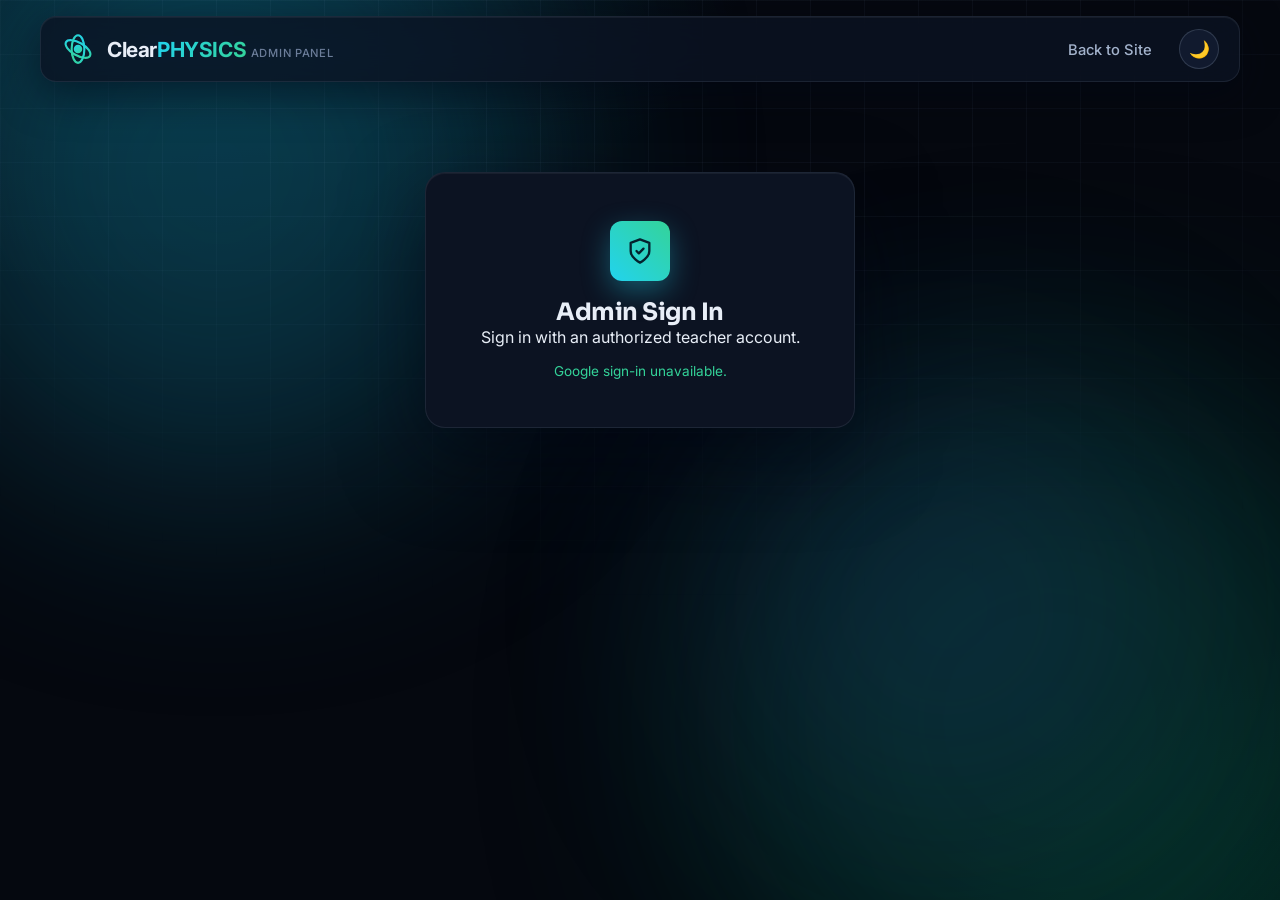
<file: admin.html>
<!DOCTYPE html>
<html lang="en">
<head>
    <meta charset="UTF-8">
    <meta name="viewport" content="width=device-width, initial-scale=1.0">
    <title>Admin Dashboard | ClearPHYSICS</title>
    <link rel="icon" href="data:image/svg+xml,%3Csvg xmlns='http://www.w3.org/2000/svg' viewBox='0 0 32 32'%3E%3Cdefs%3E%3ClinearGradient id='g' x1='0' y1='0' x2='1' y2='1'%3E%3Cstop offset='0' stop-color='%2322d3ee'/%3E%3Cstop offset='1' stop-color='%2334d399'/%3E%3C/linearGradient%3E%3C/defs%3E%3Ccircle cx='16' cy='16' r='4' fill='url(%23g)'/%3E%3Cellipse cx='16' cy='16' rx='13' ry='6' fill='none' stroke='url(%23g)' stroke-width='2' transform='rotate(30 16 16)'/%3E%3Cellipse cx='16' cy='16' rx='13' ry='6' fill='none' stroke='url(%23g)' stroke-width='2' transform='rotate(90 16 16)'/%3E%3C/svg%3E">
    <link rel="preconnect" href="https://fonts.googleapis.com">
    <link rel="preconnect" href="https://fonts.gstatic.com" crossorigin>
    <link href="https://fonts.googleapis.com/css2?family=Inter:wght@300;400;500;600&family=Sora:wght@500;600;700;800&display=swap" rel="stylesheet">
    <script src="https://accounts.google.com/gsi/client" async defer></script>
    <link rel="stylesheet" href="styles.css">
</head>
<body>

    <div class="graphic-shape shape-1"></div>
    <div class="graphic-shape shape-2"></div>
    <div class="graphic-shape shape-3"></div>
    <div class="bg-grid"></div>

    <nav id="site-nav">
        <div class="logo">
            <svg class="logo-mark" viewBox="0 0 32 32" aria-hidden="true">
                <defs>
                    <linearGradient id="logo-g" x1="0" y1="0" x2="1" y2="1">
                        <stop offset="0" stop-color="#22d3ee"/>
                        <stop offset="1" stop-color="#34d399"/>
                    </linearGradient>
                </defs>
                <circle cx="16" cy="16" r="4" fill="url(#logo-g)"/>
                <ellipse cx="16" cy="16" rx="13" ry="6" fill="none" stroke="url(#logo-g)" stroke-width="2" transform="rotate(30 16 16)"/>
                <ellipse cx="16" cy="16" rx="13" ry="6" fill="none" stroke="url(#logo-g)" stroke-width="2" transform="rotate(90 16 16)"/>
            </svg>
            <span>Clear<span>PHYSICS</span> <em class="logo-teacher">Admin Panel</em></span>
        </div>
        <ul class="nav-links">
            <li><a href="index.html">Back to Site</a></li>
            <li><a href="#" id="admin-signout-link" style="display:none;">Sign Out</a></li>
            <li><button id="theme-toggle" class="theme-toggle" title="Toggle Dark/Light Mode" aria-label="Toggle dark or light mode">🌙</button></li>
        </ul>
    </nav>

    <!-- Sign-in gate -->
    <div class="admin-login-gate" id="admin-login-gate">
        <div class="modal-icon" aria-hidden="true">
            <svg viewBox="0 0 24 24" fill="none" stroke="currentColor" stroke-width="2" stroke-linecap="round" stroke-linejoin="round"><path d="M12 22s8-4 8-10V5l-8-3-8 3v7c0 6 8 10 8 10z"/><path d="M9 12l2 2 4-4"/></svg>
        </div>
        <h2>Admin Sign In</h2>
        <p>Sign in with an authorized teacher account.</p>
        <div class="google-signin-slot" id="admin-google-signin-slot" style="display:flex; justify-content:center; margin-bottom:8px;"></div>
        <div class="modal-status" id="admin-login-status"></div>
    </div>

    <!-- Dashboard (hidden until signed in as an admin) -->
    <div class="admin-shell" id="admin-shell" style="display:none;">

        <div class="admin-layout">

            <!-- Sidebar navigation -->
            <aside class="admin-sidebar">
                <div class="admin-sidebar-head">Manage</div>
                <nav class="admin-tabs" aria-label="Admin sections">
                    <button class="admin-tab-btn active" data-tab="payments">
                        <svg viewBox="0 0 24 24" fill="none" stroke="currentColor" stroke-width="2" stroke-linecap="round" stroke-linejoin="round"><rect x="2" y="5" width="20" height="14" rx="2"/><line x1="2" y1="10" x2="22" y2="10"/></svg>
                        Payments
                    </button>
                    <button class="admin-tab-btn" data-tab="courses">
                        <svg viewBox="0 0 24 24" fill="none" stroke="currentColor" stroke-width="2" stroke-linecap="round" stroke-linejoin="round"><path d="M4 19.5A2.5 2.5 0 0 1 6.5 17H20"/><path d="M6.5 2H20v20H6.5A2.5 2.5 0 0 1 4 19.5v-15A2.5 2.5 0 0 1 6.5 2z"/></svg>
                        Courses
                    </button>
                    <button class="admin-tab-btn" data-tab="months">
                        <svg viewBox="0 0 24 24" fill="none" stroke="currentColor" stroke-width="2" stroke-linecap="round" stroke-linejoin="round"><rect x="3" y="4" width="18" height="18" rx="2"/><line x1="16" y1="2" x2="16" y2="6"/><line x1="8" y1="2" x2="8" y2="6"/><line x1="3" y1="10" x2="21" y2="10"/></svg>
                        Months
                    </button>
                    <button class="admin-tab-btn" data-tab="content">
                        <svg viewBox="0 0 24 24" fill="none" stroke="currentColor" stroke-width="2" stroke-linecap="round" stroke-linejoin="round"><polygon points="23 7 16 12 23 17 23 7"/><rect x="1" y="5" width="15" height="14" rx="2" ry="2"/></svg>
                        Content
                    </button>
                    <button class="admin-tab-btn" data-tab="students">
                        <svg viewBox="0 0 24 24" fill="none" stroke="currentColor" stroke-width="2" stroke-linecap="round" stroke-linejoin="round"><path d="M17 21v-2a4 4 0 0 0-4-4H5a4 4 0 0 0-4 4v2"/><circle cx="9" cy="7" r="4"/><path d="M23 21v-2a4 4 0 0 0-3-3.87"/><path d="M16 3.13a4 4 0 0 1 0 7.75"/></svg>
                        Students
                    </button>
                </nav>
            </aside>

            <!-- Main content -->
            <div class="admin-content">

                <!-- Overview stats -->
                <div class="admin-stats">
                    <div class="admin-stat-card">
                        <span class="admin-stat-value" id="admin-stat-pending">—</span>
                        <span class="admin-stat-label">Pending Approvals</span>
                    </div>
                    <div class="admin-stat-card">
                        <span class="admin-stat-value" id="admin-stat-payments">—</span>
                        <span class="admin-stat-label">Payments on File</span>
                    </div>
                    <div class="admin-stat-card">
                        <span class="admin-stat-value" id="admin-stat-courses">—</span>
                        <span class="admin-stat-label">Live Courses</span>
                    </div>
                    <div class="admin-stat-card">
                        <span class="admin-stat-value" id="admin-stat-students">—</span>
                        <span class="admin-stat-label">Registered Students</span>
                    </div>
                </div>

                <!-- Payments -->
                <section class="admin-panel active" id="panel-payments">
                    <div class="admin-card">
                        <h3>Payment Slips</h3>
                        <div class="admin-form-row">
                            <select id="payments-filter">
                                <option value="pending">Pending</option>
                                <option value="accepted">Accepted</option>
                                <option value="rejected">Rejected</option>
                                <option value="">All</option>
                            </select>
                        </div>
                        <div class="admin-table-wrap">
                            <table class="admin-table" id="payments-table">
                                <thead><tr><th>Student</th><th>Course</th><th>Month</th><th>Slip</th><th>Status</th><th>Submitted</th><th>Actions</th></tr></thead>
                                <tbody></tbody>
                            </table>
                        </div>
                    </div>
                </section>

                <!-- Courses -->
                <section class="admin-panel" id="panel-courses">
                    <div class="admin-card">
                        <h3>Add a Course</h3>
                        <div class="admin-form-row">
                            <input type="text" id="course-name" placeholder="Course name (e.g. 2027 AL)">
                            <input type="text" id="course-desc" placeholder="Short description (optional)">
                            <input type="number" id="course-order" placeholder="Display order (e.g. 1)">
                        </div>
                        <div class="admin-form-row">
                            <input type="file" id="course-tile-image" accept="image/*">
                            <button class="btn" id="course-add-btn">Add Course</button>
                        </div>
                        <div class="modal-status" id="course-status"></div>
                    </div>
                    <div class="admin-card">
                        <h3>Existing Courses</h3>
                        <div class="admin-table-wrap">
                            <table class="admin-table" id="courses-table">
                                <thead><tr><th>Name</th><th>Order</th><th>Status</th><th>Actions</th></tr></thead>
                                <tbody></tbody>
                            </table>
                        </div>
                    </div>
                </section>

                <!-- Months -->
                <section class="admin-panel" id="panel-months">
                    <div class="admin-card">
                        <h3>Add a Month</h3>
                        <div class="admin-form-row">
                            <select id="month-course-select"></select>
                            <input type="text" id="month-name" placeholder="Month name (e.g. April)">
                            <input type="number" id="month-price" placeholder="Price (Rs.)">
                            <input type="number" id="month-order" placeholder="Display order">
                        </div>
                        <div class="admin-form-row">
                            <input type="text" id="month-desc" placeholder="Short description (optional)">
                            <button class="btn" id="month-add-btn">Add Month</button>
                        </div>
                        <div class="modal-status" id="month-status"></div>
                    </div>
                    <div class="admin-card">
                        <h3>Existing Months</h3>
                        <div class="admin-form-row">
                            <select id="months-list-course-select"></select>
                        </div>
                        <div class="admin-table-wrap">
                            <table class="admin-table" id="months-table">
                                <thead><tr><th>Name</th><th>Price</th><th>Order</th><th>Status</th><th>Actions</th></tr></thead>
                                <tbody></tbody>
                            </table>
                        </div>
                    </div>
                </section>

                <!-- Content -->
                <section class="admin-panel" id="panel-content">
                    <div class="admin-card">
                        <h3>Add Content</h3>
                        <div class="admin-form-row">
                            <select id="content-course-select"></select>
                            <select id="content-month-select"></select>
                            <select id="content-type-select">
                                <option value="live">Live Class Link</option>
                                <option value="recording">Recording Link</option>
                                <option value="pdf">PDF (upload or link)</option>
                            </select>
                        </div>
                        <div class="admin-form-row">
                            <input type="text" id="content-title" placeholder="Title (e.g. Lesson 1 - Units & Measurement)">
                            <input type="text" id="content-meta" placeholder="Extra info shown on the card (e.g. date, duration) — optional">
                        </div>
                        <div class="admin-form-row">
                            <input type="text" id="content-url" placeholder="URL (Zoom link / YouTube link / Drive PDF link)">
                            <input type="file" id="content-pdf-file" accept="application/pdf">
                        </div>
                        <div class="admin-form-row">
                            <button class="btn" id="content-add-btn">Add Content</button>
                        </div>
                        <p style="font-size:0.8rem; color:var(--text-3);">For a PDF you can either paste a link, or choose a file to upload — uploading fills the URL field automatically.</p>
                        <div class="modal-status" id="content-status"></div>
                    </div>
                    <div class="admin-card">
                        <h3>Existing Content</h3>
                        <div class="admin-form-row">
                            <select id="content-list-course-select"></select>
                            <select id="content-list-month-select"></select>
                        </div>
                        <div class="admin-table-wrap">
                            <table class="admin-table" id="content-table">
                                <thead><tr><th>Type</th><th>Title</th><th>Info</th><th>Link</th><th>Actions</th></tr></thead>
                                <tbody></tbody>
                            </table>
                        </div>
                    </div>
                </section>

                <!-- Students -->
                <section class="admin-panel" id="panel-students">
                    <div class="admin-card">
                        <h3>Students</h3>
                        <div class="admin-table-wrap">
                            <table class="admin-table" id="students-table">
                                <thead><tr><th>Name</th><th>Email</th><th>WhatsApp</th><th>School</th><th>Batch</th><th>Status</th><th>Actions</th></tr></thead>
                                <tbody></tbody>
                            </table>
                        </div>
                    </div>
                </section>

            </div>
        </div>

    </div>

    <script src="admin.js"></script>
</body>
</html>
</file>
<file: styles.css>
/* =========================================================
   ClearPHYSICS — Professional LMS Design System
   "Midnight Observatory" dark theme (default) + clean light theme
   ========================================================= */

/* ---------------------------------------------------------
   1. DESIGN TOKENS
   --------------------------------------------------------- */
:root {
    /* Surfaces (layered elevation) */
    --bg: #05080f;
    --surface-1: #0c1322;
    --surface-2: #111a2e;
    --surface-3: #182338;
    --surface-hover: #1a2740;

    /* Text hierarchy */
    --text-1: #e8eef7;
    --text-2: #a3b3cc;
    --text-3: #6b7d99;

    /* Brand accents — physics "quantum ocean" */
    --accent: #22d3ee;          /* cyan   */
    --accent-2: #34d399;        /* emerald */
    --accent-soft: rgba(34, 211, 238, 0.12);
    --accent-2-soft: rgba(52, 211, 153, 0.12);

    /* Semantic */
    --success: #34d399;
    --warning: #fbbf24;
    --danger: #fb7185;
    --info: #60a5fa;

    /* Borders */
    --border: rgba(148, 163, 184, 0.13);
    --border-strong: rgba(148, 163, 184, 0.24);

    /* Overlays */
    --scrim: rgba(3, 6, 12, 0.72);
    --shadow-color: rgba(2, 8, 20, 0.55);

    /* Gradients */
    --grad-primary: linear-gradient(45deg, var(--accent), var(--accent-2));
    --grad-text: linear-gradient(120deg, var(--accent) 0%, var(--accent-2) 100%);

    /* Typography */
    --font-display: 'Sora', 'Inter', sans-serif;
    --font-body: 'Inter', sans-serif;
    --font-mono: 'JetBrains Mono', 'SF Mono', Consolas, monospace;

    /* Motion */
    --ease: cubic-bezier(0.22, 1, 0.36, 1);
    --dur: 0.28s;

    /* Radii */
    --r-sm: 8px;
    --r-md: 12px;
    --r-lg: 16px;
    --r-xl: 20px;
    --r-pill: 100px;

    /* Ambient blobs */
    --shape-1: #0e7490;
    --shape-2: #065f46;
    --shape-3: #1e3a8a;
    --grid-line: rgba(148, 180, 232, 0.05);
    --particle-color: rgba(125, 211, 252, 0.45);
}

body[data-theme="light"] {
    --bg: #f2f6fb;
    --surface-1: #ffffff;
    --surface-2: #f6f9fd;
    --surface-3: #edf2f9;
    --surface-hover: #e6f0fa;

    --text-1: #0f2438;
    --text-2: #4a5c76;
    --text-3: #8a99b0;

    --accent: #0891b2;
    --accent-2: #059669;
    --accent-soft: rgba(8, 145, 178, 0.1);
    --accent-2-soft: rgba(5, 150, 105, 0.1);

    --success: #059669;
    --warning: #b45309;
    --danger: #dc2626;
    --info: #2563eb;

    --border: rgba(15, 36, 56, 0.1);
    --border-strong: rgba(15, 36, 56, 0.18);

    --scrim: rgba(15, 28, 46, 0.45);
    --shadow-color: rgba(15, 36, 56, 0.14);

    --shape-1: #67d5f5;
    --shape-2: #6ee7b7;
    --shape-3: #a5b4fc;
    --grid-line: rgba(15, 36, 56, 0.05);
    --particle-color: rgba(8, 145, 178, 0.28);
}

/* ---------------------------------------------------------
   2. BASE
   --------------------------------------------------------- */
* { margin: 0; padding: 0; box-sizing: border-box; font-family: var(--font-body); }

html { scroll-behavior: smooth; }

body {
    background: var(--bg);
    background-image:
        radial-gradient(1100px 700px at 12% -10%, rgba(14, 116, 144, 0.28), transparent 55%),
        radial-gradient(900px 640px at 108% 108%, rgba(6, 95, 70, 0.24), transparent 52%);
    background-attachment: fixed;
    color: var(--text-1);
    min-height: 100vh;
    min-height: 100dvh;
    display: flex;
    flex-direction: column;
    align-items: center;
    overflow-x: hidden;
    transition: background 0.4s ease, color 0.4s ease;
    -webkit-font-smoothing: antialiased;
    text-rendering: optimizeLegibility;
}

::selection { background: var(--accent); color: #04222e; }

:focus-visible {
    outline: 2px solid var(--accent);
    outline-offset: 2px;
    border-radius: 4px;
}

::-webkit-scrollbar { width: 10px; height: 10px; }
::-webkit-scrollbar-track { background: var(--bg); }
::-webkit-scrollbar-thumb {
    background: linear-gradient(180deg, var(--accent), var(--accent-2));
    border-radius: 8px;
    border: 2px solid var(--bg);
}

/* ---------------------------------------------------------
   3. AMBIENT BACKGROUND
   --------------------------------------------------------- */
.bg-grid {
    position: fixed; inset: 0; z-index: -3; pointer-events: none;
    background-image:
        linear-gradient(var(--grid-line) 1px, transparent 1px),
        linear-gradient(90deg, var(--grid-line) 1px, transparent 1px);
    background-size: 54px 54px;
    -webkit-mask-image: radial-gradient(ellipse 92% 68% at 50% 0%, #000 35%, transparent 100%);
    mask-image: radial-gradient(ellipse 92% 68% at 50% 0%, #000 35%, transparent 100%);
}

#bg-canvas {
    position: fixed; inset: 0; z-index: -1; pointer-events: none; opacity: 0.55;
}

.graphic-shape {
    position: fixed; border-radius: 50%; filter: blur(120px);
    z-index: -4; opacity: 0.4; pointer-events: none; transition: background 0.4s ease;
}
.shape-1 { top: -140px; left: -90px; width: 620px; height: 620px; background: var(--shape-1); animation: aurora-1 26s ease-in-out infinite; }
.shape-2 { bottom: -160px; right: -110px; width: 680px; height: 680px; background: var(--shape-2); animation: aurora-2 32s ease-in-out infinite; }
.shape-3 { top: 42%; left: 56%; width: 460px; height: 460px; background: var(--shape-3); opacity: 0.22; animation: aurora-3 22s ease-in-out infinite; }

@keyframes aurora-1 {
    0%, 100% { transform: translate(0, 0) scale(1); }
    33%      { transform: translate(70px, -50px) scale(1.12); }
    66%      { transform: translate(-45px, 35px) scale(0.94); }
}
@keyframes aurora-2 {
    0%, 100% { transform: translate(0, 0) scale(1); }
    33%      { transform: translate(-80px, 60px) scale(1.08); }
    66%      { transform: translate(55px, -35px) scale(0.92); }
}
@keyframes aurora-3 {
    0%, 100% { transform: translate(0, 0) scale(1); opacity: 0.22; }
    50%      { transform: translate(-55px, 45px) scale(1.18); opacity: 0.32; }
}

/* ---------------------------------------------------------
   4. READING PROGRESS
   --------------------------------------------------------- */
.progress-bar-container { position: fixed; top: 0; left: 0; width: 100%; height: 3px; z-index: 2000; }
.progress-bar-fill {
    height: 100%; width: 0%; background: var(--grad-primary);
    box-shadow: 0 0 14px var(--accent); transition: width 0.12s ease-out;
}

/* ---------------------------------------------------------
   5. BUTTONS
   --------------------------------------------------------- */
.btn {
    display: inline-flex; align-items: center; justify-content: center; gap: 9px;
    padding: 13px 28px;
    background: var(--grad-primary);
    color: #04222e;
    font-family: var(--font-display); font-weight: 700; font-size: 0.95rem;
    border: none; border-radius: var(--r-md);
    cursor: pointer; position: relative; overflow: hidden;
    box-shadow: 0 8px 24px color-mix(in srgb, var(--accent) 32%, transparent);
    transition: transform var(--dur) var(--ease), box-shadow var(--dur) ease, filter var(--dur) ease;
    text-decoration: none;
}
.btn::after {
    content: ''; position: absolute; top: 0; left: -80%; width: 55%; height: 100%;
    background: linear-gradient(100deg, transparent, rgba(255, 255, 255, 0.35), transparent);
    transform: skewX(-20deg); transition: left 0.55s var(--ease);
}
.btn:hover { transform: translateY(-2px); box-shadow: 0 14px 32px color-mix(in srgb, var(--accent) 42%, transparent); filter: saturate(1.12); }
.btn:hover::after { left: 130%; }
.btn:active { transform: translateY(0) scale(0.98); }
.btn:disabled { opacity: 0.55; cursor: not-allowed; transform: none; }

.btn-ghost {
    background: transparent; background-image: none;
    color: var(--text-1);
    border: 1px solid var(--border-strong);
    box-shadow: none;
}
.btn-ghost:hover { background: var(--accent-soft); border-color: var(--accent); box-shadow: none; }
.btn-ghost svg { width: 18px; height: 18px; }

.btn-secondary {
    background: var(--surface-2); background-image: none;
    color: var(--text-1); border: 1px solid var(--border-strong); box-shadow: none;
}
.btn-secondary:hover { background: var(--surface-3); transform: none; box-shadow: none; }

.btn-danger {
    background: transparent; background-image: none;
    border: 1px solid var(--danger); color: var(--danger); box-shadow: none;
}
.btn-danger:hover {
    background: color-mix(in srgb, var(--danger) 12%, transparent);
    transform: none; box-shadow: none;
}

/* ---------------------------------------------------------
   6. NAVBAR
   --------------------------------------------------------- */
#site-nav {
    width: min(1200px, 94%);
    margin: 16px auto 0;
    padding: 12px 20px;
    position: sticky; top: 14px; z-index: 100;
    display: flex; justify-content: space-between; align-items: center; gap: 16px;
    background: color-mix(in srgb, var(--surface-1) 82%, transparent);
    -webkit-backdrop-filter: blur(22px) saturate(160%);
    backdrop-filter: blur(22px) saturate(160%);
    border: 1px solid var(--border);
    border-radius: var(--r-lg);
    box-shadow: 0 12px 40px var(--shadow-color), inset 0 1px 0 rgba(255, 255, 255, 0.05);
    transition: background var(--dur) ease, box-shadow var(--dur) ease;
}
#site-nav.scrolled {
    background: color-mix(in srgb, var(--surface-1) 92%, transparent);
    box-shadow: 0 16px 48px var(--shadow-color);
}

.logo {
    font-family: var(--font-display); font-weight: 700; font-size: 1.3rem;
    letter-spacing: -0.4px; color: var(--text-1);
    display: flex; align-items: center; gap: 12px; white-space: nowrap;
}
.logo-mark { width: 34px; height: 34px; flex-shrink: 0; }
.logo-teacher {
    font-style: normal; font-weight: 500; font-size: 0.7rem;
    color: var(--text-3); letter-spacing: 0.06em; text-transform: uppercase;
}
.logo > span > span { background: var(--grad-text); -webkit-background-clip: text; background-clip: text; -webkit-text-fill-color: transparent; }

.nav-links { display: flex; gap: 2px; list-style: none; align-items: center; }
.nav-links a {
    color: var(--text-2); text-decoration: none; font-weight: 500; font-size: 0.92rem;
    padding: 9px 15px; border-radius: 10px; position: relative;
    transition: color var(--dur) ease, background var(--dur) ease;
}
.nav-links a:hover { color: var(--text-1); background: var(--accent-soft); }

.theme-toggle {
    background: var(--surface-2); border: 1px solid var(--border-strong);
    width: 40px; height: 40px; border-radius: 50%; cursor: pointer;
    font-size: 1.05rem; display: flex; align-items: center; justify-content: center;
    transition: transform var(--dur) var(--ease), background var(--dur) ease;
    margin-left: 8px; color: var(--text-1);
}
.theme-toggle:hover { transform: rotate(20deg) scale(1.08); background: var(--grad-primary); color: #04222e; }

.nav-cta { padding: 10px 20px; font-size: 0.88rem; margin-left: 6px; }

.nav-toggle { display: none; flex-direction: column; justify-content: center; gap: 5px; width: 42px; height: 42px; padding: 10px; background: var(--surface-2); border: 1px solid var(--border-strong); border-radius: var(--r-md); cursor: pointer; }
.nav-toggle span { display: block; height: 2px; width: 100%; background: var(--text-1); border-radius: 2px; transition: transform var(--dur) var(--ease), opacity 0.2s ease; }
#site-nav.nav-open .nav-toggle span:nth-child(1) { transform: translateY(7px) rotate(45deg); }
#site-nav.nav-open .nav-toggle span:nth-child(2) { opacity: 0; }
#site-nav.nav-open .nav-toggle span:nth-child(3) { transform: translateY(-7px) rotate(-45deg); }

/* ---------------------------------------------------------
   7. HERO
   --------------------------------------------------------- */
.hero {
    position: relative;
    width: min(1200px, 94%);
    margin: 0 auto;
    padding: 88px 0 40px;
    display: grid;
    grid-template-columns: 1.05fr 0.95fr;
    gap: 60px;
    align-items: center;
}

.hero-copy { text-align: left; position: relative; z-index: 2; }

.hero-eyebrow {
    display: inline-flex; align-items: center; gap: 10px;
    padding: 8px 16px; border-radius: var(--r-pill);
    background: var(--surface-1); border: 1px solid var(--border-strong);
    color: var(--text-2); font-size: 0.78rem; font-weight: 600;
    letter-spacing: 0.08em; text-transform: uppercase;
    margin-bottom: 24px;
    animation: fade-up 0.7s var(--ease) both;
}
.hero-eyebrow::before {
    content: ''; width: 7px; height: 7px; border-radius: 50%;
    background: var(--accent-2); animation: pulse-dot 2s ease-out infinite;
}
@keyframes pulse-dot {
    0% { box-shadow: 0 0 0 0 color-mix(in srgb, var(--accent-2) 60%, transparent); }
    70% { box-shadow: 0 0 0 9px transparent; }
    100% { box-shadow: 0 0 0 0 transparent; }
}

.hero h1 {
    font-family: var(--font-display);
    font-size: clamp(2.4rem, 5vw, 3.8rem);
    font-weight: 800; line-height: 1.08; letter-spacing: -1.5px;
    margin-bottom: 20px;
    animation: fade-up 0.7s var(--ease) 0.06s both;
}
.hero h1 .grad {
    background: var(--grad-text);
    -webkit-background-clip: text; background-clip: text; -webkit-text-fill-color: transparent;
}

.hero p {
    font-size: clamp(0.98rem, 1.4vw, 1.12rem); font-weight: 400;
    color: var(--text-2); line-height: 1.75; max-width: 560px; margin-bottom: 32px;
    animation: fade-up 0.7s var(--ease) 0.12s both;
}

.hero-ctas { display: flex; gap: 14px; flex-wrap: wrap; animation: fade-up 0.7s var(--ease) 0.18s both; }

.hero-trust {
    display: flex; flex-wrap: wrap; gap: 12px 30px;
    margin-top: 44px; padding-top: 26px; border-top: 1px solid var(--border);
    animation: fade-up 0.7s var(--ease) 0.24s both;
}
.trust-item { display: flex; align-items: center; gap: 9px; color: var(--text-2); font-size: 0.86rem; font-weight: 500; }
.trust-item svg { width: 17px; height: 17px; color: var(--accent-2); }

@keyframes fade-up {
    from { opacity: 0; transform: translateY(22px); }
    to { opacity: 1; transform: translateY(0); }
}

/* Hero visual — dashboard mock preview */
.hero-visual { position: relative; animation: fade-up 0.8s var(--ease) 0.2s both; }
.hv-card {
    position: relative; z-index: 2;
    background: color-mix(in srgb, var(--surface-1) 88%, transparent);
    border: 1px solid var(--border-strong);
    border-radius: var(--r-xl);
    box-shadow: 0 30px 70px var(--shadow-color), inset 0 1px 0 rgba(255, 255, 255, 0.06);
    padding: 22px;
    -webkit-backdrop-filter: blur(20px); backdrop-filter: blur(20px);
}
.hv-head { display: flex; align-items: center; justify-content: space-between; padding-bottom: 16px; border-bottom: 1px solid var(--border); }
.hv-head-l { display: flex; align-items: center; gap: 10px; font-family: var(--font-display); font-weight: 600; font-size: 0.95rem; }
.hv-head-l .hv-head-ic { color: var(--accent); }
.hv-live { display: inline-flex; align-items: center; gap: 6px; font-size: 0.7rem; font-weight: 700; color: var(--success); background: var(--accent-2-soft); padding: 4px 10px; border-radius: var(--r-pill); }
.hv-live::before { content: ''; width: 6px; height: 6px; border-radius: 50%; background: var(--success); animation: pulse-dot 1.8s ease-out infinite; }

.hv-progress { margin-top: 18px; }
.hv-progress-top { display: flex; justify-content: space-between; align-items: center; font-size: 0.8rem; margin-bottom: 8px; }
.hv-progress-top b { font-weight: 600; color: var(--text-1); }
.hv-progress-top span { color: var(--accent); font-weight: 700; font-family: var(--font-mono); font-size: 0.78rem; }
.hv-track { height: 8px; border-radius: var(--r-pill); background: var(--surface-2); overflow: hidden; }
.hv-bar { height: 100%; width: 72%; border-radius: var(--r-pill); background: var(--grad-primary); box-shadow: 0 0 12px color-mix(in srgb, var(--accent) 60%, transparent); }

.hv-lessons { margin-top: 18px; display: flex; flex-direction: column; gap: 10px; }
.hv-lesson { display: flex; align-items: center; gap: 12px; padding: 12px 14px; border: 1px solid var(--border); border-radius: var(--r-md); background: var(--surface-2); }
.hv-lesson .hv-ic { width: 38px; height: 38px; border-radius: 10px; display: flex; align-items: center; justify-content: center; flex-shrink: 0; }
.hv-lesson .hv-ic svg { width: 18px; height: 18px; }
.hv-lesson.is-video .hv-ic { background: rgba(129, 140, 248, 0.16); color: #818cf8; }
.hv-lesson.is-doc .hv-ic { background: var(--accent-2-soft); color: var(--accent-2); }
.hv-lesson.is-live .hv-ic { background: rgba(249, 115, 22, 0.16); color: #fb923c; }
.hv-lesson b { display: block; font-size: 0.85rem; font-weight: 600; color: var(--text-1); }
.hv-lesson span.hv-sub { font-size: 0.72rem; color: var(--text-3); }

.hv-cta-row { margin-top: 16px; display: flex; gap: 10px; }
.hv-btn { flex: 1; text-align: center; padding: 11px; border-radius: var(--r-md); font-size: 0.82rem; font-weight: 700; font-family: var(--font-display); }
.hv-btn-primary { background: var(--grad-primary); color: #04222e; }
.hv-btn-ghost { border: 1px solid var(--border-strong); color: var(--text-2); }

.hv-float {
    position: absolute; z-index: 3;
    display: flex; align-items: center; gap: 10px;
    background: color-mix(in srgb, var(--surface-1) 92%, transparent);
    border: 1px solid var(--border-strong);
    border-radius: var(--r-lg);
    padding: 12px 16px;
    box-shadow: 0 18px 44px var(--shadow-color);
    -webkit-backdrop-filter: blur(16px); backdrop-filter: blur(16px);
    animation: hv-float 6s ease-in-out infinite;
}
.hv-float .hv-float-ic { width: 34px; height: 34px; border-radius: 9px; display: flex; align-items: center; justify-content: center; color: #04222e; background: var(--grad-primary); }
.hv-float b { display: block; font-size: 0.82rem; color: var(--text-1); }
.hv-float span { font-size: 0.7rem; color: var(--text-3); }
.hv-f1 { top: -26px; left: -20px; }
.hv-f2 { bottom: -24px; right: -12px; animation-delay: 2.5s; }
.hv-f2 .hv-float-ic { background: linear-gradient(45deg, #6366f1, var(--accent)); }
@keyframes hv-float {
    0%, 100% { transform: translateY(0); }
    50% { transform: translateY(-12px); }
}

/* Floating physics chips (kept for flair) */
.float-chip {
    position: absolute; font-family: var(--font-mono); font-weight: 500; font-size: 0.8rem;
    padding: 9px 14px; border-radius: var(--r-md);
    background: color-mix(in srgb, var(--surface-1) 88%, transparent);
    border: 1px solid var(--border-strong); color: var(--text-2);
    -webkit-backdrop-filter: blur(12px); backdrop-filter: blur(12px);
    box-shadow: 0 10px 26px var(--shadow-color); user-select: none;
    animation: float-chip 7s ease-in-out infinite; display: none;
}
@keyframes float-chip {
    0%, 100% { transform: translateY(0) rotate(-1deg); }
    50% { transform: translateY(-14px) rotate(1deg); }
}

/* ---------------------------------------------------------
   8. TOPIC STRIP
   --------------------------------------------------------- */
.topic-strip { width: min(1200px, 94%); margin: 34px auto 0; }
.topic-tags { display: flex; flex-wrap: wrap; justify-content: center; gap: 10px; }
.topic-tag {
    padding: 9px 18px; border-radius: var(--r-pill);
    font-size: 0.82rem; font-weight: 600; color: var(--text-2);
    background: var(--surface-1); border: 1px solid var(--border);
    transition: color var(--dur) ease, border-color var(--dur) ease, transform var(--dur) var(--ease), background var(--dur) ease;
    cursor: default;
}
.topic-tag:hover {
    color: var(--text-1); border-color: var(--accent); background: var(--accent-soft);
    transform: translateY(-2px);
}

/* ---------------------------------------------------------
   9. SECTION HEADINGS
   --------------------------------------------------------- */
.section-head { width: min(720px, 94%); margin: 48px auto 0; text-align: center; }
.eyebrow {
    display: inline-block; font-size: 0.74rem; font-weight: 700;
    letter-spacing: 0.14em; text-transform: uppercase;
    background: var(--grad-text);
    -webkit-background-clip: text; background-clip: text; -webkit-text-fill-color: transparent;
    margin-bottom: 12px;
}
.section-head h2, .academics-header h2 {
    font-family: var(--font-display);
    font-size: clamp(1.7rem, 3.6vw, 2.5rem);
    font-weight: 700; letter-spacing: -1px; margin-bottom: 12px; color: var(--text-1);
}
.section-head p, .academics-header p { color: var(--text-2); font-size: 1rem; line-height: 1.7; }

/* ---------------------------------------------------------
   10. MARKETING GLASS TILES
   --------------------------------------------------------- */
.tiles-container {
    display: grid; grid-template-columns: repeat(auto-fit, minmax(300px, 1fr));
    gap: 24px; width: min(1200px, 94%); margin: 40px auto 90px;
}
.academics-section .tiles-container { width: 100%; margin: 24px 0; }

.glass-tile {
    background: var(--surface-1);
    border: 1px solid var(--border);
    border-radius: var(--r-xl);
    overflow: hidden;
    box-shadow: 0 16px 44px var(--shadow-color);
    transition: transform var(--dur) var(--ease), border-color var(--dur) ease, box-shadow var(--dur) ease;
    display: flex; flex-direction: column;
}
.glass-tile:hover { transform: translateY(-6px); border-color: color-mix(in srgb, var(--accent-2) 45%, transparent); box-shadow: 0 26px 60px var(--shadow-color); }

.tile-image { height: 200px; width: 100%; overflow: hidden; position: relative; }
.tile-image::after { content: ''; position: absolute; inset: 0; background: linear-gradient(180deg, transparent 45%, rgba(3, 6, 14, 0.6)); }
.tile-image img { width: 100%; height: 100%; object-fit: cover; transition: transform 0.6s var(--ease); }
.glass-tile:hover .tile-image img { transform: scale(1.06); }

.tile-content { padding: 24px; flex-grow: 1; display: flex; flex-direction: column; }
.tile-tag {
    align-self: flex-start; font-size: 0.68rem; font-weight: 700; letter-spacing: 0.08em; text-transform: uppercase;
    color: var(--accent-2); background: var(--accent-2-soft);
    border: 1px solid color-mix(in srgb, var(--accent-2) 28%, transparent);
    padding: 5px 11px; border-radius: var(--r-pill); margin-bottom: 14px;
}
.glass-tile h3 { font-family: var(--font-display); font-size: 1.3rem; margin-bottom: 10px; font-weight: 600; color: var(--text-1); }
.glass-tile p { line-height: 1.7; color: var(--text-2); font-size: 0.93rem; margin-bottom: 16px; }
.tile-link {
    margin-top: auto; font-size: 0.84rem; font-weight: 600; color: var(--accent);
    display: inline-flex; align-items: center; gap: 6px;
    transition: gap var(--dur) var(--ease), color var(--dur) ease;
}
.glass-tile:hover .tile-link { gap: 11px; color: var(--accent-2); }

.course-tile { cursor: pointer; }
.course-tile:hover { border-color: var(--accent); }

/* ---------------------------------------------------------
   11. HOW IT WORKS
   --------------------------------------------------------- */
.how-it-works { width: min(1200px, 94%); margin: 20px auto; }
.steps-grid { display: grid; grid-template-columns: repeat(auto-fit, minmax(240px, 1fr)); gap: 22px; margin-top: 40px; }
.step-card {
    background: var(--surface-1); border: 1px solid var(--border);
    border-radius: var(--r-xl); padding: 28px 26px; position: relative; overflow: hidden;
    box-shadow: 0 14px 40px var(--shadow-color);
    transition: transform var(--dur) var(--ease), border-color var(--dur) ease;
}
.step-card::before {
    content: ''; position: absolute; top: -60px; right: -60px; width: 150px; height: 150px; border-radius: 50%;
    background: radial-gradient(circle, color-mix(in srgb, var(--accent) 18%, transparent), transparent 70%);
}
.step-card:hover { transform: translateY(-6px); border-color: var(--accent); }
.step-num {
    font-family: var(--font-display); font-size: 2.4rem; font-weight: 800; line-height: 1;
    display: block; margin-bottom: 14px; color: transparent; -webkit-text-stroke: 1.5px var(--accent);
}
.step-card h3 { font-family: var(--font-display); font-size: 1.12rem; margin-bottom: 8px; color: var(--text-1); }
.step-card p { color: var(--text-2); font-size: 0.9rem; line-height: 1.7; }

/* ---------------------------------------------------------
   12. COURSE / MODE SECTIONS
   --------------------------------------------------------- */
body.course-mode .hero, body.course-mode .tiles-container:not(.courses-tiles), body.course-mode .marketing-content { display: none !important; }
body.contact-mode .hero, body.contact-mode .tiles-container, body.contact-mode .marketing-content { display: none !important; }
body.student-mode .hero, body.student-mode .tiles-container, body.student-mode .marketing-content, body.student-mode .marketing-link { display: none !important; }
body.student-mode .academics-section { margin-top: 46px; }

.course-mode-section { width: min(1200px, 94%); margin: 46px auto 80px; }
.course-tiles-grid { display: grid; grid-template-columns: repeat(auto-fit, minmax(260px, 1fr)); gap: 22px; max-width: 720px; margin: 0 auto; }

.course-select-tile {
    background: var(--surface-1); border: 1px solid var(--border);
    border-radius: var(--r-xl); padding: 30px 26px; text-align: left; cursor: pointer;
    box-shadow: 0 14px 40px var(--shadow-color);
    transition: transform var(--dur) var(--ease), border-color var(--dur) ease, box-shadow var(--dur) ease;
    position: relative; overflow: hidden;
}
.course-select-tile::after {
    content: ''; position: absolute; inset: 0; pointer-events: none;
    background: radial-gradient(420px 220px at 100% 0%, color-mix(in srgb, var(--accent) 12%, transparent), transparent);
}
.course-select-tile:hover { transform: translateY(-5px); border-color: var(--accent); box-shadow: 0 24px 56px var(--shadow-color); }
.tile-icon {
    width: 52px; height: 52px; border-radius: var(--r-md); margin-bottom: 18px;
    display: flex; align-items: center; justify-content: center;
    background: var(--accent-soft); color: var(--accent);
}
.tile-icon svg { width: 26px; height: 26px; }
.course-select-tile h3 { font-family: var(--font-display); font-size: 1.3rem; margin-bottom: 8px; color: var(--text-1); }
.course-select-tile p { color: var(--text-2); font-size: 0.9rem; line-height: 1.6; margin-bottom: 18px; }
.tile-cta { font-size: 0.84rem; font-weight: 600; color: var(--accent); display: inline-flex; align-items: center; gap: 6px; }

/* ---------------------------------------------------------
   13. ACADEMICS — months + content
   --------------------------------------------------------- */
.academics-section { width: min(1200px, 94%); margin: 26px auto 80px; position: relative; }
.academics-header { text-align: center; margin-bottom: 32px; }
.academics-subhead { margin: 30px 0 14px; }
.academics-subhead h3 {
    font-family: var(--font-display); font-size: 1.05rem; color: var(--text-1);
    display: flex; align-items: center; gap: 10px; letter-spacing: -0.3px;
}
.academics-subhead h3::after { content: ''; flex: 1; height: 1px; background: linear-gradient(90deg, var(--border-strong), transparent); }

.academics-grid { display: grid; grid-template-columns: repeat(auto-fit, minmax(260px, 1fr)); gap: 18px; }
.content-grid { grid-template-columns: repeat(auto-fit, minmax(230px, 1fr)); }

.academics-card, .content-card {
    background: var(--surface-1); border: 1px solid var(--border);
    border-radius: var(--r-lg); box-shadow: 0 12px 36px var(--shadow-color);
    transition: transform var(--dur) var(--ease), border-color var(--dur) ease, box-shadow var(--dur) ease;
}
.academics-card { padding: 22px; display: flex; flex-direction: column; gap: 8px; text-decoration: none; position: relative; overflow: hidden; }
.academics-card::before {
    content: ''; position: absolute; top: 0; left: 0; right: 0; height: 3px;
    background: var(--grad-primary); opacity: 0; transition: opacity var(--dur) ease;
}
.academics-card:hover { transform: translateY(-4px); border-color: color-mix(in srgb, var(--accent-2) 45%, transparent); box-shadow: 0 20px 48px var(--shadow-color); }
.academics-card:hover::before { opacity: 1; }
.academics-card .card-title { font-weight: 600; color: var(--text-1); font-size: 1.02rem; }
.academics-card .card-meta { font-size: 0.78rem; color: var(--accent-2); font-weight: 600; }
.card-desc { font-size: 0.82rem; color: var(--text-2); margin-top: 2px; line-height: 1.55; }
.academics-empty {
    color: var(--text-3); font-size: 0.88rem; grid-column: 1 / -1; padding: 22px; text-align: center;
    background: var(--surface-1); border: 1px dashed var(--border-strong); border-radius: var(--r-lg);
}

.student-status { margin-top: 14px; font-size: 0.88rem; color: var(--accent-2); }

.back-link {
    background: none; border: none; color: var(--accent); font-weight: 600; cursor: pointer;
    font-size: 0.9rem; padding: 8px 0; margin-bottom: 8px; display: inline-flex; align-items: center; gap: 8px;
    transition: color var(--dur) ease, gap var(--dur) var(--ease);
}
.back-link:hover { color: var(--text-1); gap: 12px; }

.month-content-title { font-family: var(--font-display); font-size: 1.5rem; margin-bottom: 20px; letter-spacing: -0.5px; color: var(--text-1); }
.month-card { cursor: pointer; }

/* Month card (rendered by JS) — richer layout */
.month-card-top { display: flex; align-items: center; gap: 14px; }
.month-card-titles { flex: 1; min-width: 0; display: flex; flex-direction: column; gap: 3px; }
.month-card-top .card-title { font-family: var(--font-display); font-weight: 700; font-size: 1.05rem; white-space: nowrap; overflow: hidden; text-overflow: ellipsis; }
.month-card-icon {
    width: 44px; height: 44px; border-radius: var(--r-md); flex-shrink: 0;
    display: flex; align-items: center; justify-content: center;
    background: var(--accent-soft); color: var(--accent);
}
.month-card-icon svg { width: 22px; height: 22px; }
.month-card-arrow {
    width: 30px; height: 30px; border-radius: 50%; flex-shrink: 0;
    display: flex; align-items: center; justify-content: center;
    background: var(--surface-2); color: var(--accent); font-size: 0.9rem;
    transition: transform var(--dur) var(--ease), background var(--dur) ease, color var(--dur) ease;
}
.academics-card:hover .month-card-arrow { transform: translateX(4px); background: var(--grad-primary); color: #04222e; }
.month-card .card-meta { align-self: flex-start; }

/* Content cards (rendered by JS) */
.content-card { padding: 20px; display: flex; flex-direction: column; align-items: flex-start; gap: 6px; text-decoration: none; position: relative; overflow: hidden; }
.content-card::before { content: ''; position: absolute; top: 0; left: 0; right: 0; height: 3px; background: var(--grad-primary); opacity: 0; transition: opacity var(--dur) ease; }
.content-card:hover { transform: translateY(-4px); box-shadow: 0 20px 48px var(--shadow-color); }
.content-card:hover::before { opacity: 1; }

.card-type-badge {
    align-self: flex-start; font-size: 0.62rem; font-weight: 700; letter-spacing: 0.08em; text-transform: uppercase;
    color: var(--accent); background: var(--accent-soft);
    border: 1px solid color-mix(in srgb, var(--accent) 28%, transparent);
    padding: 3px 10px; border-radius: var(--r-pill); margin-bottom: 6px;
}
.content-card-icon { margin-bottom: 4px; }
.content-card-icon svg { width: 34px; height: 34px; color: var(--accent); }
.content-card .card-title { font-weight: 600; color: var(--text-1); font-size: 0.98rem; line-height: 1.4; }
.content-card .card-meta { font-size: 0.78rem; color: var(--text-3); }
.content-card-action {
    margin-top: 12px; padding: 8px 18px; border-radius: var(--r-pill);
    font-size: 0.76rem; font-weight: 700; font-family: var(--font-display);
    background: var(--grad-primary); color: #04222e;
    transition: transform var(--dur) var(--ease), box-shadow var(--dur) ease;
    display: inline-flex; align-items: center; gap: 6px;
}
.content-card:hover .content-card-action { transform: translateY(-2px); box-shadow: 0 8px 20px color-mix(in srgb, var(--accent) 40%, transparent); }
.content-card-badge {
    position: absolute; top: 14px; right: 14px; font-size: 0.66rem; font-weight: 700;
    color: var(--danger); background: color-mix(in srgb, var(--danger) 14%, transparent);
    padding: 4px 10px; border-radius: var(--r-pill);
}

.content-card--recording .card-type-badge { color: #818cf8; background: rgba(129, 140, 248, 0.12); border-color: rgba(129, 140, 248, 0.3); }
.content-card--recording .content-card-icon svg { color: #818cf8; }
.content-card--recording .content-card-action { background: linear-gradient(45deg, #6366f1, var(--accent)); }
.content-card--pdf .card-type-badge { color: var(--accent-2); background: var(--accent-2-soft); border-color: color-mix(in srgb, var(--accent-2) 30%, transparent); }
.content-card--pdf .content-card-icon svg { color: var(--accent-2); }
.content-card--pdf .content-card-action { background: linear-gradient(45deg, var(--accent-2), #059669); }
.content-card--live .card-type-badge { color: #fb923c; background: rgba(249, 115, 22, 0.12); border-color: rgba(249, 115, 22, 0.3); }
.content-card--live .content-card-icon svg { color: #fb923c; }
.content-card--live .content-card-action { background: linear-gradient(45deg, #f43f5e, #fb923c); }

/* Locked month */
.locked-card {
    background: var(--surface-1); border: 1px solid var(--border);
    border-radius: var(--r-xl); padding: 32px; max-width: 520px;
    box-shadow: 0 16px 48px var(--shadow-color);
}
.locked-icon {
    width: 56px; height: 56px; border-radius: var(--r-md); margin-bottom: 14px;
    display: flex; align-items: center; justify-content: center;
    background: color-mix(in srgb, var(--warning) 16%, transparent); color: var(--warning);
}
.locked-icon svg { width: 26px; height: 26px; }
.locked-card p { color: var(--text-2); margin-bottom: 6px; line-height: 1.65; font-size: 0.93rem; }

.slip-form { display: flex; flex-direction: column; gap: 6px; margin-top: 18px; }
.slip-form label { font-size: 0.78rem; color: var(--text-2); font-weight: 600; }
.slip-form input[type="file"] {
    background: var(--surface-2); border: 1px solid var(--border-strong);
    border-radius: var(--r-md); padding: 12px; color: var(--text-1); font-size: 0.85rem;
}
.slip-form input[type="file"]::file-selector-button {
    background: var(--surface-3); color: var(--text-1); border: 1px solid var(--border-strong);
    border-radius: 8px; padding: 8px 14px; margin-right: 12px; cursor: pointer; font-weight: 600; font-size: 0.8rem;
}

/* ---------------------------------------------------------
   14. LMS STUDENT SHELL
   --------------------------------------------------------- */
.lms-shell { display: grid; grid-template-columns: 264px 1fr; gap: 26px; align-items: start; }
.lms-shell > * { min-width: 0; }

.lms-sidebar {
    position: sticky; top: 96px;
    background: var(--surface-1);
    border: 1px solid var(--border);
    border-radius: var(--r-xl);
    padding: 18px 14px 14px;
    box-shadow: 0 16px 48px var(--shadow-color);
    display: flex; flex-direction: column; gap: 16px;
}
.lms-profile { display: flex; align-items: center; gap: 12px; padding: 0 8px 16px; border-bottom: 1px solid var(--border); }
.lms-profile img { width: 46px; height: 46px; border-radius: 50%; border: 2px solid var(--accent); object-fit: cover; flex-shrink: 0; }
.lms-profile-meta { min-width: 0; }
.lms-profile-name { font-family: var(--font-display); font-weight: 700; font-size: 0.92rem; color: var(--text-1); white-space: nowrap; overflow: hidden; text-overflow: ellipsis; }
.lms-profile-batch {
    display: inline-flex; align-items: center; gap: 5px; margin-top: 3px;
    font-size: 0.7rem; font-weight: 700; letter-spacing: 0.04em; text-transform: uppercase;
    color: var(--accent-2); background: var(--accent-2-soft);
    padding: 3px 9px; border-radius: var(--r-pill); white-space: nowrap; overflow: hidden; text-overflow: ellipsis; max-width: 100%;
}

.lms-nav { display: flex; flex-direction: column; gap: 3px; }
.lms-nav-item {
    display: flex; align-items: center; gap: 12px;
    padding: 11px 12px; border-radius: var(--r-md);
    color: var(--text-2); text-decoration: none; font-weight: 500; font-size: 0.9rem;
    position: relative;
    transition: color var(--dur) ease, background var(--dur) ease;
}
.lms-nav-item svg { width: 18px; height: 18px; flex-shrink: 0; }
.lms-nav-item:hover { color: var(--text-1); background: var(--surface-2); }
.lms-nav-item.active {
    color: var(--accent);
    background: var(--accent-soft);
    font-weight: 600;
}
.lms-nav-item.active::before {
    content: ''; position: absolute; left: 0; top: 25%; bottom: 25%; width: 3px;
    border-radius: 0 3px 3px 0; background: var(--grad-primary);
}
.lms-nav-item.danger { color: var(--danger); }
.lms-nav-item.danger:hover { background: color-mix(in srgb, var(--danger) 10%, transparent); }

.lms-sidebar-foot {
    margin-top: auto; padding-top: 14px; border-top: 1px solid var(--border);
    font-size: 0.66rem; font-weight: 700; letter-spacing: 0.14em; text-transform: uppercase;
    color: var(--text-3); text-align: center;
}

/* Main content area */
.lms-main { animation: fade-in 0.35s var(--ease); }
@keyframes fade-in { from { opacity: 0; } to { opacity: 1; } }

.lms-welcome {
    display: flex; justify-content: space-between; align-items: flex-start;
    gap: 24px; flex-wrap: wrap; margin-bottom: 26px;
}
.lms-welcome h2 { font-family: var(--font-display); font-size: clamp(1.5rem, 3vw, 2.1rem); letter-spacing: -1px; color: var(--text-1); }
.lms-welcome p { color: var(--text-2); margin-top: 8px; line-height: 1.6; }

/* Stat cards */
.lms-stats { display: grid; grid-template-columns: repeat(auto-fit, minmax(180px, 1fr)); gap: 16px; margin-bottom: 24px; }
.lms-stat-card {
    background: var(--surface-1); border: 1px solid var(--border);
    border-radius: var(--r-lg); padding: 22px 20px;
    box-shadow: 0 12px 36px var(--shadow-color);
    transition: transform var(--dur) var(--ease), border-color var(--dur) ease;
    position: relative; overflow: hidden;
}
.lms-stat-card::before {
    content: ''; position: absolute; top: 0; left: 0; right: 0; height: 3px;
    background: var(--grad-primary); opacity: 0; transition: opacity var(--dur) ease;
}
.lms-stat-card:hover { transform: translateY(-3px); border-color: var(--accent); }
.lms-stat-card:hover::before { opacity: 1; }
.lms-stat-value { font-family: var(--font-display); font-size: 1.7rem; font-weight: 800; line-height: 1.1; display: block; margin-bottom: 6px; color: var(--text-1); }
.lms-stat-label { font-size: 0.72rem; font-weight: 600; text-transform: uppercase; letter-spacing: 0.06em; color: var(--text-3); }

/* Quick actions */
.lms-quick { display: grid; grid-template-columns: repeat(auto-fit, minmax(220px, 1fr)); gap: 14px; }
.lms-quick-card {
    background: var(--surface-1); border: 1px solid var(--border);
    border-radius: var(--r-lg); padding: 18px; display: flex; gap: 14px; align-items: center;
    text-decoration: none; box-shadow: 0 10px 30px var(--shadow-color);
    transition: transform var(--dur) var(--ease), border-color var(--dur) ease, background var(--dur) ease;
}
.lms-quick-card svg { width: 24px; height: 24px; color: var(--accent); flex-shrink: 0; transition: transform var(--dur) var(--ease); }
.lms-quick-card:hover { transform: translateY(-3px); border-color: var(--accent); background: var(--surface-2); }
.lms-quick-card:hover svg { transform: scale(1.12); }
.lms-quick-title { font-weight: 600; font-size: 0.92rem; color: var(--text-1); margin-bottom: 3px; }
.lms-quick-sub { font-size: 0.76rem; color: var(--text-3); }

.lms-dashboard, .lms-months-view { animation: fade-in 0.35s var(--ease); }

/* ---------------------------------------------------------
   15. CONTACT
   --------------------------------------------------------- */
.contact-grid { display: grid; grid-template-columns: repeat(auto-fit, minmax(220px, 1fr)); gap: 18px; }
.contact-card {
    background: var(--surface-1); border: 1px solid var(--border);
    border-radius: var(--r-xl); padding: 30px 22px; text-align: center;
    text-decoration: none; display: flex; flex-direction: column; align-items: center; gap: 6px;
    box-shadow: 0 12px 36px var(--shadow-color);
    transition: transform var(--dur) var(--ease), border-color var(--dur) ease, box-shadow var(--dur) ease;
}
.contact-card:hover { transform: translateY(-6px); border-color: var(--accent-2); box-shadow: 0 22px 54px var(--shadow-color); }
.contact-icon-badge {
    width: 58px; height: 58px; border-radius: var(--r-md);
    display: flex; align-items: center; justify-content: center;
    background: var(--grad-primary); color: #04222e; margin-bottom: 12px;
    box-shadow: 0 8px 22px color-mix(in srgb, var(--accent) 30%, transparent);
    transition: transform var(--dur) var(--ease);
}
.contact-icon-badge svg { width: 26px; height: 26px; }
.contact-card:hover .contact-icon-badge { transform: scale(1.08) rotate(-5deg); }
.contact-title { font-family: var(--font-display); font-weight: 600; font-size: 1.05rem; color: var(--text-1); }
.contact-value { color: var(--text-2); font-size: 0.88rem; }
.contact-action {
    margin-top: 14px; padding: 8px 18px; border-radius: var(--r-pill);
    font-size: 0.76rem; font-weight: 700; font-family: var(--font-display);
    background: var(--grad-primary); color: #04222e;
    transition: transform var(--dur) var(--ease), box-shadow var(--dur) ease;
}
.contact-card:hover .contact-action { transform: translateY(-2px); box-shadow: 0 8px 20px color-mix(in srgb, var(--accent) 40%, transparent); }

.contact-whatsapp .contact-icon-badge { background: #25D366; color: #fff; }
.contact-whatsapp:hover { border-color: #25D366; }
.contact-whatsapp:hover .contact-action { background: #25D366; box-shadow: 0 8px 20px rgba(37, 211, 102, 0.35); }
.contact-telegram .contact-icon-badge { background: #29A9EB; color: #fff; }
.contact-telegram:hover { border-color: #29A9EB; }
.contact-telegram:hover .contact-action { background: #29A9EB; box-shadow: 0 8px 20px rgba(41, 169, 235, 0.35); }

/* ---------------------------------------------------------
   16. MODALS
   --------------------------------------------------------- */
.modal-overlay {
    display: none; position: fixed; inset: 0;
    background: var(--scrim);
    -webkit-backdrop-filter: blur(10px); backdrop-filter: blur(10px);
    z-index: 1000; align-items: center; justify-content: center; padding: 20px;
}
.modal-overlay.active { display: flex; }

.modal-box {
    background: var(--surface-1);
    border: 1px solid var(--border-strong);
    border-radius: var(--r-xl);
    padding: 36px 34px;
    width: 90%; max-width: 420px; text-align: center;
    box-shadow: 0 40px 100px rgba(0, 0, 0, 0.55), inset 0 1px 0 rgba(255, 255, 255, 0.05);
    position: relative; animation: modal-in 0.3s var(--ease);
    max-height: 92vh; overflow-y: auto;
}
@keyframes modal-in {
    from { opacity: 0; transform: translateY(-20px) scale(0.97); }
    to { opacity: 1; transform: translateY(0) scale(1); }
}

.modal-close {
    position: absolute; top: 14px; right: 16px;
    background: var(--surface-2); border: 1px solid var(--border-strong);
    color: var(--text-2); width: 34px; height: 34px; border-radius: 50%;
    font-size: 1.2rem; cursor: pointer; line-height: 1;
    transition: color var(--dur) ease, background var(--dur) ease, transform var(--dur) var(--ease);
}
.modal-close:hover { color: var(--text-1); background: var(--surface-3); transform: rotate(90deg); }

.modal-icon {
    width: 60px; height: 60px; margin: 0 auto 16px; border-radius: var(--r-md);
    display: flex; align-items: center; justify-content: center;
    background: var(--grad-primary); color: #04222e;
    box-shadow: 0 10px 28px color-mix(in srgb, var(--accent) 35%, transparent);
}
.modal-icon svg { width: 28px; height: 28px; }
.modal-icon.success { font-size: 2.1rem; }

.modal-box h2 { font-family: var(--font-display); font-size: 1.45rem; margin-bottom: 10px; color: var(--text-1); letter-spacing: -0.5px; }
.modal-box p { color: var(--text-2); font-size: 0.92rem; margin-bottom: 22px; line-height: 1.65; }

.google-signin-slot { display: flex; justify-content: center; margin-bottom: 10px; }
.google-signin-slot iframe { border-radius: var(--r-md); overflow: hidden; }

.modal-status { margin-top: 16px; font-size: 0.85rem; color: var(--accent-2); min-height: 1.2em; }

.modal-user {
    display: none; align-items: center; gap: 12px;
    background: var(--surface-2); border: 1px solid var(--border-strong);
    border-radius: var(--r-md); padding: 12px 16px; margin-bottom: 18px; text-align: left;
}
.modal-user img { width: 42px; height: 42px; border-radius: 50%; border: 2px solid var(--accent); }
.modal-user .name { font-weight: 600; font-size: 0.93rem; color: var(--text-1); }
.modal-user .email { font-size: 0.78rem; color: var(--text-3); word-break: break-all; }

/* Registration form */
.reg-form { display: flex; flex-direction: column; text-align: left; gap: 4px; }
.reg-form label { font-size: 0.78rem; color: var(--text-2); margin-top: 12px; font-weight: 600; }
.reg-form input, .reg-form select {
    background: var(--surface-2); border: 1px solid var(--border-strong);
    border-radius: var(--r-md); padding: 12px 14px; color: var(--text-1);
    font-size: 0.94rem; font-family: inherit;
    transition: border-color var(--dur) ease, box-shadow var(--dur) ease;
}
.reg-form input::placeholder { color: var(--text-3); }
.reg-form input:focus, .reg-form select:focus {
    outline: none; border-color: var(--accent);
    box-shadow: 0 0 0 3px color-mix(in srgb, var(--accent) 16%, transparent);
}
.reg-form select { appearance: none; background-image: linear-gradient(45deg, transparent 50%, var(--text-3) 50%), linear-gradient(135deg, var(--text-3) 50%, transparent 50%); background-position: calc(100% - 20px) 55%, calc(100% - 15px) 55%; background-size: 5px 5px; background-repeat: no-repeat; }
.reg-form select option { color: #0f172a; background: #fff; }
.reg-form input.input-error { border-color: var(--danger); }
.reg-form .field-error { color: var(--danger); font-size: 0.75rem; margin-top: 2px; }

#confirm-clear-modal { z-index: 1100; }
.modal-box-small { max-width: 360px; padding: 30px; }
.confirm-actions { display: flex; flex-direction: column; gap: 10px; margin-top: 10px; }

.modal-box-video { max-width: 760px; text-align: left; }
.modal-box-video h2 { text-align: center; margin-bottom: 18px; }
.video-embed-wrap { position: relative; width: 100%; padding-bottom: 56.25%; background: #000; border-radius: var(--r-lg); overflow: hidden; box-shadow: 0 16px 44px rgba(0, 0, 0, 0.5); }
.video-embed-wrap iframe { position: absolute; inset: 0; width: 100%; height: 100%; border: 0; }

/* ---------------------------------------------------------
   17. FOOTER
   --------------------------------------------------------- */
.site-footer {
    width: 100%; margin-top: auto; padding: 56px 5% 24px;
    background: color-mix(in srgb, var(--surface-1) 60%, transparent);
    border-top: 1px solid var(--border);
    -webkit-backdrop-filter: blur(18px); backdrop-filter: blur(18px);
    position: relative;
}
.footer-grid { max-width: 1200px; margin: 0 auto; display: grid; grid-template-columns: 1.6fr 1fr 1fr; gap: 44px; }
.footer-brand .logo { margin-bottom: 14px; }
.footer-brand p { color: var(--text-2); font-size: 0.92rem; line-height: 1.7; max-width: 340px; }
.footer-col h4 { font-family: var(--font-display); font-size: 0.8rem; font-weight: 700; letter-spacing: 0.1em; text-transform: uppercase; color: var(--text-1); margin-bottom: 16px; }
.footer-col a { display: block; color: var(--text-2); text-decoration: none; font-size: 0.9rem; padding: 5px 0; transition: color var(--dur) ease, transform var(--dur) var(--ease); }
.footer-col a:hover { color: var(--accent-2); transform: translateX(4px); }
.footer-bottom { max-width: 1200px; margin: 38px auto 0; padding-top: 20px; border-top: 1px solid var(--border); text-align: center; }
.footer-bottom p { color: var(--text-3); font-size: 0.8rem; }

/* ---------------------------------------------------------
   18. SCROLL REVEAL
   --------------------------------------------------------- */
.reveal-init { opacity: 0; transform: translateY(26px); }
.reveal-init.is-visible { opacity: 1; transform: translateY(0); transition: opacity 0.7s ease var(--rd, 0ms), transform 0.7s var(--ease) var(--rd, 0ms); }

/* ---------------------------------------------------------
   19. ADMIN PANEL
   --------------------------------------------------------- */
.admin-login-gate {
    width: min(430px, 92%); margin: 90px auto;
    text-align: center;
    background: var(--surface-1); border: 1px solid var(--border);
    border-radius: var(--r-xl); padding: 48px 36px;
    box-shadow: 0 30px 80px var(--shadow-color), inset 0 1px 0 rgba(255, 255, 255, 0.05);
}
.admin-login-gate h2 { font-family: var(--font-display); letter-spacing: -0.5px; }

.admin-shell { width: min(1300px, 96%); margin: 26px auto 80px; }
.admin-layout { display: grid; grid-template-columns: 230px 1fr; gap: 26px; align-items: start; }

.admin-sidebar {
    position: sticky; top: 96px;
    background: var(--surface-1); border: 1px solid var(--border);
    border-radius: var(--r-xl); padding: 18px 12px;
    box-shadow: 0 16px 48px var(--shadow-color);
    display: flex; flex-direction: column; gap: 6px;
}
.admin-sidebar-head { font-size: 0.66rem; font-weight: 700; letter-spacing: 0.14em; text-transform: uppercase; color: var(--text-3); padding: 0 12px 8px; }
.admin-tabs { display: flex; flex-direction: column; gap: 3px; }
.admin-tab-btn {
    display: flex; align-items: center; gap: 11px;
    background: none; border: none; color: var(--text-2);
    padding: 11px 13px; border-radius: var(--r-md);
    cursor: pointer; font-weight: 500; font-size: 0.9rem; font-family: var(--font-body);
    text-align: left; position: relative;
    transition: background var(--dur) ease, color var(--dur) ease;
}
.admin-tab-btn svg { width: 18px; height: 18px; flex-shrink: 0; }
.admin-tab-btn:hover { color: var(--text-1); background: var(--surface-2); }
.admin-tab-btn.active { color: var(--accent); background: var(--accent-soft); font-weight: 600; }
.admin-tab-btn.active::before { content: ''; position: absolute; left: 0; top: 25%; bottom: 25%; width: 3px; border-radius: 0 3px 3px 0; background: var(--grad-primary); }

.admin-panel { display: none; animation: fade-in 0.3s var(--ease); }
.admin-panel.active { display: block; }

.admin-stats { display: grid; grid-template-columns: repeat(auto-fit, minmax(180px, 1fr)); gap: 14px; margin-bottom: 20px; }
.admin-stat-card {
    background: var(--surface-1); border: 1px solid var(--border);
    border-radius: var(--r-lg); padding: 18px 20px;
    box-shadow: 0 12px 36px var(--shadow-color);
}
.admin-stat-value { font-family: var(--font-display); font-size: 1.6rem; font-weight: 800; line-height: 1.1; display: block; color: var(--text-1); }
.admin-stat-label { font-size: 0.7rem; font-weight: 600; text-transform: uppercase; letter-spacing: 0.07em; color: var(--text-3); }

.admin-card {
    background: var(--surface-1); border: 1px solid var(--border);
    border-radius: var(--r-lg); padding: 24px; margin-bottom: 18px;
    box-shadow: 0 12px 36px var(--shadow-color);
}
.admin-card h3 { font-family: var(--font-display); margin-bottom: 14px; color: var(--text-1); font-size: 1.05rem; }
.admin-form-row { display: flex; flex-wrap: wrap; gap: 12px; margin-bottom: 12px; }
.admin-form-row input, .admin-form-row select, .admin-form-row textarea {
    flex: 1 1 180px;
    background: var(--surface-2); border: 1px solid var(--border-strong);
    border-radius: var(--r-md); padding: 11px 14px; color: var(--text-1);
    font-size: 0.9rem; font-family: inherit;
    transition: border-color var(--dur) ease, box-shadow var(--dur) ease;
}
.admin-form-row input:focus, .admin-form-row select:focus, .admin-form-row textarea:focus {
    outline: none; border-color: var(--accent);
    box-shadow: 0 0 0 3px color-mix(in srgb, var(--accent) 14%, transparent);
}

.admin-table-wrap { overflow-x: auto; }
.admin-table { width: 100%; border-collapse: collapse; font-size: 0.85rem; }
.admin-table th, .admin-table td { text-align: left; padding: 12px 14px; border-bottom: 1px solid var(--border); white-space: nowrap; }
.admin-table th { color: var(--text-3); font-weight: 700; font-size: 0.7rem; text-transform: uppercase; letter-spacing: 0.07em; }
.admin-table tr:hover td { background: var(--surface-2); }
.admin-table a { color: var(--accent); text-decoration: none; }
.admin-table a:hover { text-decoration: underline; }

.pill { display: inline-block; padding: 3px 11px; border-radius: var(--r-pill); font-size: 0.7rem; font-weight: 700; }
.pill-pending { background: rgba(250, 204, 21, 0.14); color: var(--warning); }
.pill-accepted { background: var(--accent-2-soft); color: var(--accent-2); }
.pill-rejected { background: color-mix(in srgb, var(--danger) 14%, transparent); color: var(--danger); }
.pill-active { background: var(--accent-2-soft); color: var(--accent-2); }
.pill-blocked { background: color-mix(in srgb, var(--danger) 14%, transparent); color: var(--danger); }

.admin-btn-sm {
    padding: 6px 14px; border-radius: var(--r-md); font-size: 0.76rem; font-weight: 600;
    cursor: pointer; border: 1px solid var(--border-strong);
    background: var(--surface-2); color: var(--text-1); margin-right: 6px;
    transition: background var(--dur) ease, border-color var(--dur) ease;
}
.admin-btn-sm.accept { border-color: var(--accent-2); color: var(--accent-2); }
.admin-btn-sm.reject { border-color: var(--danger); color: var(--danger); }
.admin-btn-sm:hover { background: var(--surface-3); }

/* ---------------------------------------------------------
   20. RESPONSIVE
   --------------------------------------------------------- */
@media (max-width: 1024px) {
    .hero { grid-template-columns: 1fr; gap: 40px; padding-top: 64px; text-align: center; }
    .hero-copy { text-align: center; }
    .hero p { margin-left: auto; margin-right: auto; }
    .hero-ctas, .hero-trust { justify-content: center; }
    .hero-visual { max-width: 480px; margin: 0 auto; }
}

@media (max-width: 900px) {
    #site-nav { flex-wrap: wrap; }
    .nav-toggle { display: flex; }
    .nav-links {
        display: none; width: 100%; flex-direction: column; align-items: stretch; gap: 4px;
        padding-top: 10px; border-top: 1px solid var(--border);
    }
    #site-nav.nav-open .nav-links { display: flex; }
    .nav-links a { text-align: center; padding: 12px; }
    .nav-links .nav-cta { width: 100%; margin: 6px 0 2px; }
    .theme-toggle { margin: 6px auto 0; }

    .footer-grid { grid-template-columns: 1fr; gap: 34px; }

    .lms-shell { grid-template-columns: 1fr; }
    .lms-sidebar { position: static; padding: 14px; }
    .lms-profile { justify-content: flex-start; }
    .lms-nav { flex-direction: row; flex-wrap: wrap; }
    .lms-nav-item { flex: 1 1 auto; justify-content: center; padding: 10px 12px; }
    .lms-nav-item.active::before { top: auto; bottom: 0; left: 25%; right: 25%; width: auto; height: 3px; border-radius: 3px 3px 0 0; }
    .lms-nav-item:hover { transform: none; }
    .lms-sidebar-foot { display: none; }

    .admin-layout { grid-template-columns: 1fr; }
    .admin-sidebar { position: static; }
    .admin-tabs { flex-direction: row; flex-wrap: wrap; }
    .admin-tab-btn { flex: 1 1 auto; justify-content: center; }
    .admin-tab-btn.active::before { top: auto; bottom: 0; left: 25%; right: 25%; width: auto; height: 3px; border-radius: 3px 3px 0 0; }
}

@media (max-width: 768px) {
    .hero h1 { font-size: 2.3rem; }
    .hero-ctas { flex-direction: column; width: 100%; }
    .hero-ctas .btn { width: 100%; max-width: 340px; }
    .tiles-container { grid-template-columns: 1fr; }
    .modal-box { padding: 28px 22px; }
    .hv-float { display: none; }
}

@media (max-width: 480px) {
    .logo-teacher { display: none; }
    .topic-tag { font-size: 0.76rem; padding: 8px 14px; }
    .lms-stats { grid-template-columns: 1fr; }
    .lms-quick { grid-template-columns: 1fr; }
    .lms-nav-item { font-size: 0.8rem; }
}

/* ---------------------------------------------------------
   21. REDUCED MOTION
   --------------------------------------------------------- */
@media (prefers-reduced-motion: reduce) {
    *, *::before, *::after {
        animation-duration: 0.01ms !important;
        animation-iteration-count: 1 !important;
        transition-duration: 0.01ms !important;
        scroll-behavior: auto !important;
    }
    .reveal-init { opacity: 1; transform: none; }
}
</file>
